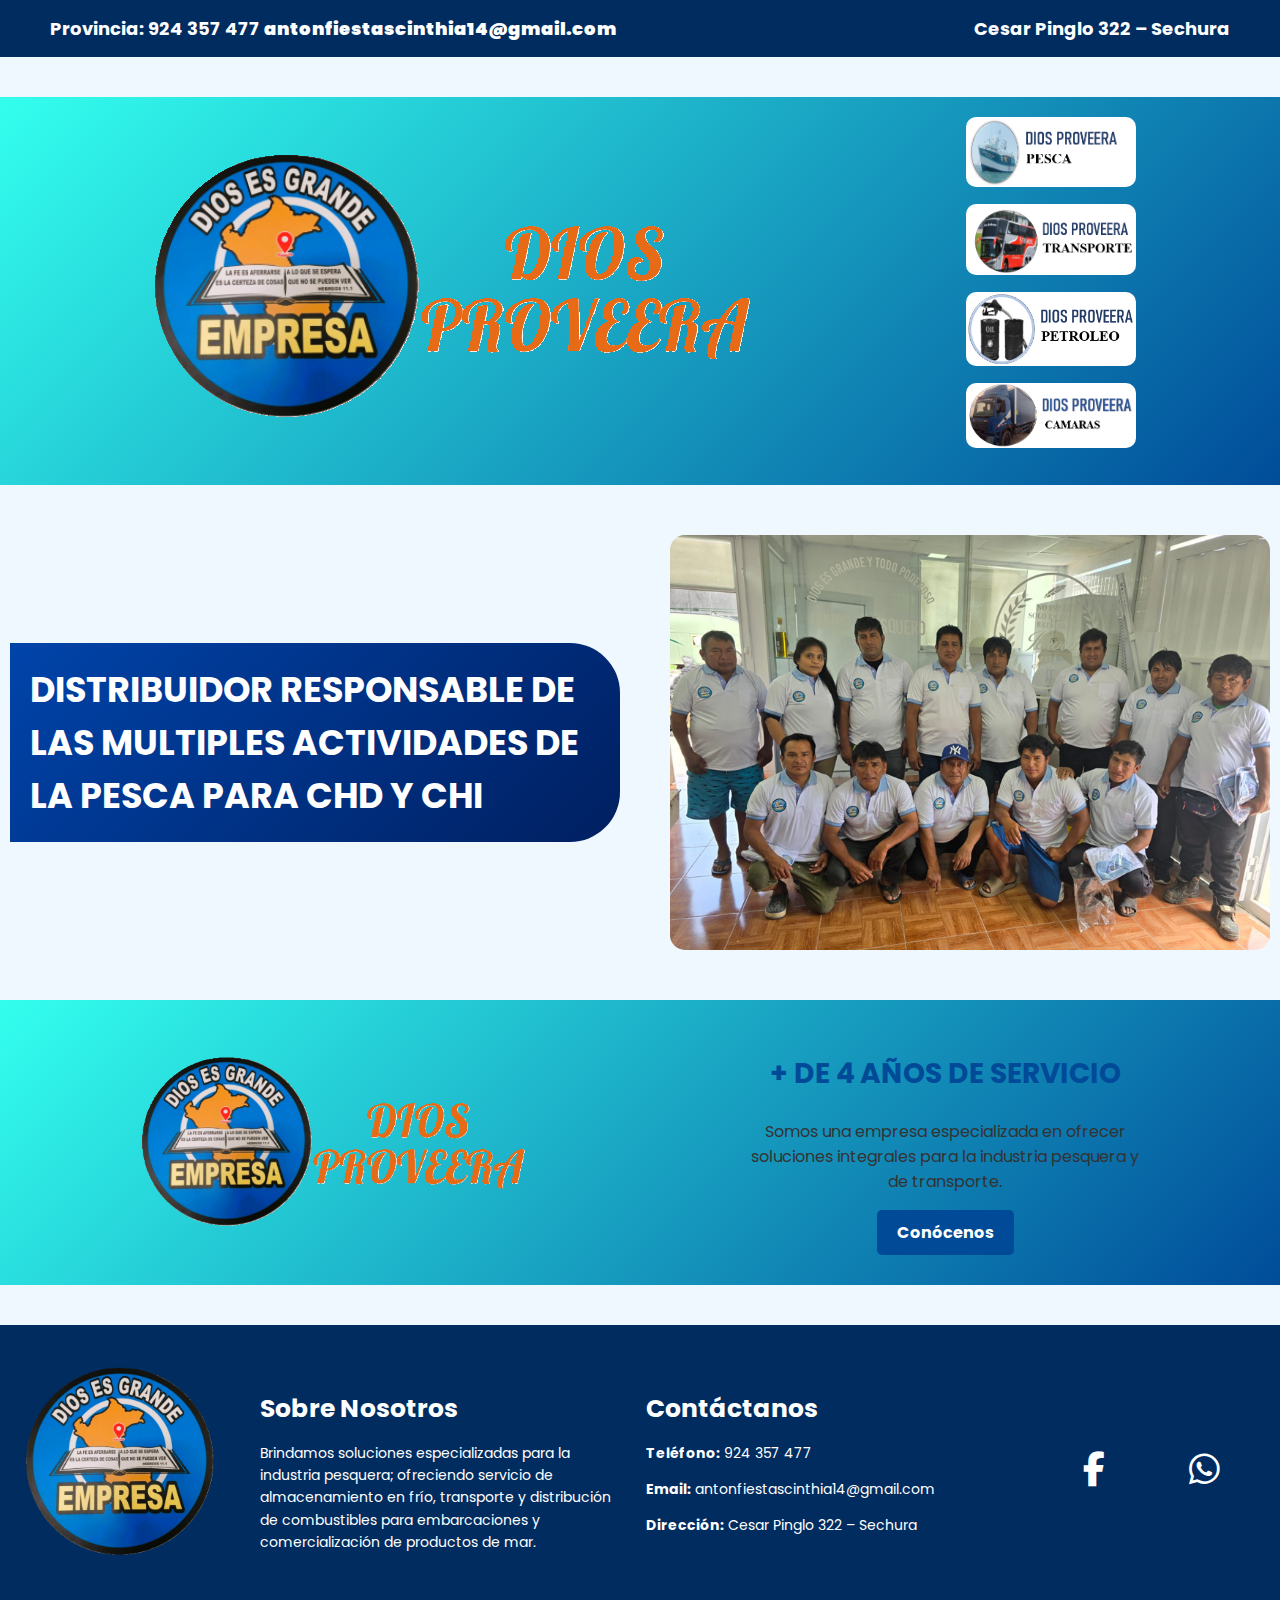
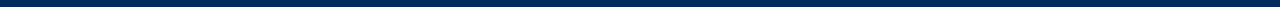
<file: index.html>
<!DOCTYPE html>
<html lang="es">
<head>
    <meta charset="UTF-8">
    <meta name="viewport" content="width=device-width, initial-scale=1.0">
    <meta name="description" content="Somos una empresa especializada en ofrecer soluciones integrales para la industria pesquera y de transporte.">
    <meta name="google-site-verification" content="-gU-HnT5tqnSG8NrCPhog8Sfh04qC1Xk3E1_AKH8iFw" />
    <title>DIOS PROVEERA</title>
    <link rel="stylesheet" href="styles.css">
    <script defer src="script.js"></script>
    <link href="https://fonts.googleapis.com/css2?family=Poppins:wght@700&display=swap" rel="stylesheet">
    <link rel="stylesheet" href="https://cdnjs.cloudflare.com/ajax/libs/font-awesome/6.4.2/css/all.min.css">
    <link rel="shortcut icon" href="logo.png">
</head>
<body>

    <!-- Barra de Contacto -->
    <div class="contact-bar">
        <span>Provincia: 924 357 477 <b>antonfiestascinthia14@gmail.com</b></span>
        <span>Cesar Pinglo 322 – Sechura</span>
    </div>

    <!-- Contenedor Principal -->
    <div class="main-container">
        <!-- Logo Principal a la Izquierda -->
        <div class="logo-container">
            <img src="logp.png" alt="Logo Empresa">
        </div>

        <!-- Contenedor de los Sublogos en Vertical -->
        <div class="sub-logo-container">
            <div class="sub-logo">
                <a href="pesca.html"><img src="LPESCA.png" alt="Dios Proveera Pesca"></a>
            </div>
            <div class="sub-logo">
                <a href="transporte.html"><img src="LTRANSPORTE.png" alt="Dios Proveera Transporte"></a>
            </div>
            <div class="sub-logo">
                <a href="petroleo.html"><img src="LPETROLEO.png" alt="Dios Proveera Petroleo"></a>
            </div>
            <div class="sub-logo">
                <a href="camaras.html"><img src="LCAMARAS.png" alt="Dios Proveera Camaras"></a>
            </div>
        </div>
    </div>

    <!-- Sección de Imágenes Dinámicas con Fondo en el Texto -->
    <div class="banner">
        <div class="text-container">
            <h1 id="dynamic-text">DISTRIBUIDOR RESPONSABLE DE LAS MULTIPLES ACTIVIDADES DE LA PESCA PARA CHD Y CHI</h1>
        </div>
        <img id="dynamic-image" src="PESCA.png" alt="Imagen dinámica">
    </div>

    <!-- Sección de Experiencia -->
    <div class="experience-section">
        <img src="logp.png" alt="Logo Empresa" class="experience-logo">
        <div class="experience-text">
            <h2>+ DE 4 AÑOS DE SERVICIO</h2>
            <p>Somos una empresa especializada en ofrecer soluciones integrales para la industria pesquera y de transporte.</p>
            <a href="conocenos.html" class="experience-button">Conócenos</a>
        </div>
    </div>

    <!-- PIE DE PÁGINA -->
    <footer class="footer">
        <div class="footer-logo">
            <img src="logo.png" alt="Logo Empresa">
        </div>
        <div class="footer-text">
            <div class="footer-column">
                <h3>Sobre Nosotros</h3>
                <p>Brindamos soluciones especializadas para la industria pesquera; ofreciendo servicio de almacenamiento en frío, transporte y distribución de combustibles para embarcaciones y comercialización de productos de mar.</p>
            </div>
            <div class="footer-column">
                <h3>Contáctanos</h3>
                <p><strong>Teléfono:</strong> 924 357 477</p>
                <p><strong>Email:</strong> antonfiestascinthia14@gmail.com</p>
                <p><strong>Dirección:</strong> Cesar Pinglo 322 – Sechura</p>
            </div>
        </div>
        <div class="footer-social">
            <a href="#" data-platform="facebook" class="social-icon"><i class="fab fa-facebook-f"></i></a>
            <a href="#" data-platform="whatsapp" class="social-icon"><i class="fab fa-whatsapp"></i></a>
        </div>
        
        
        
    </footer>

</body>
</html>
</file>
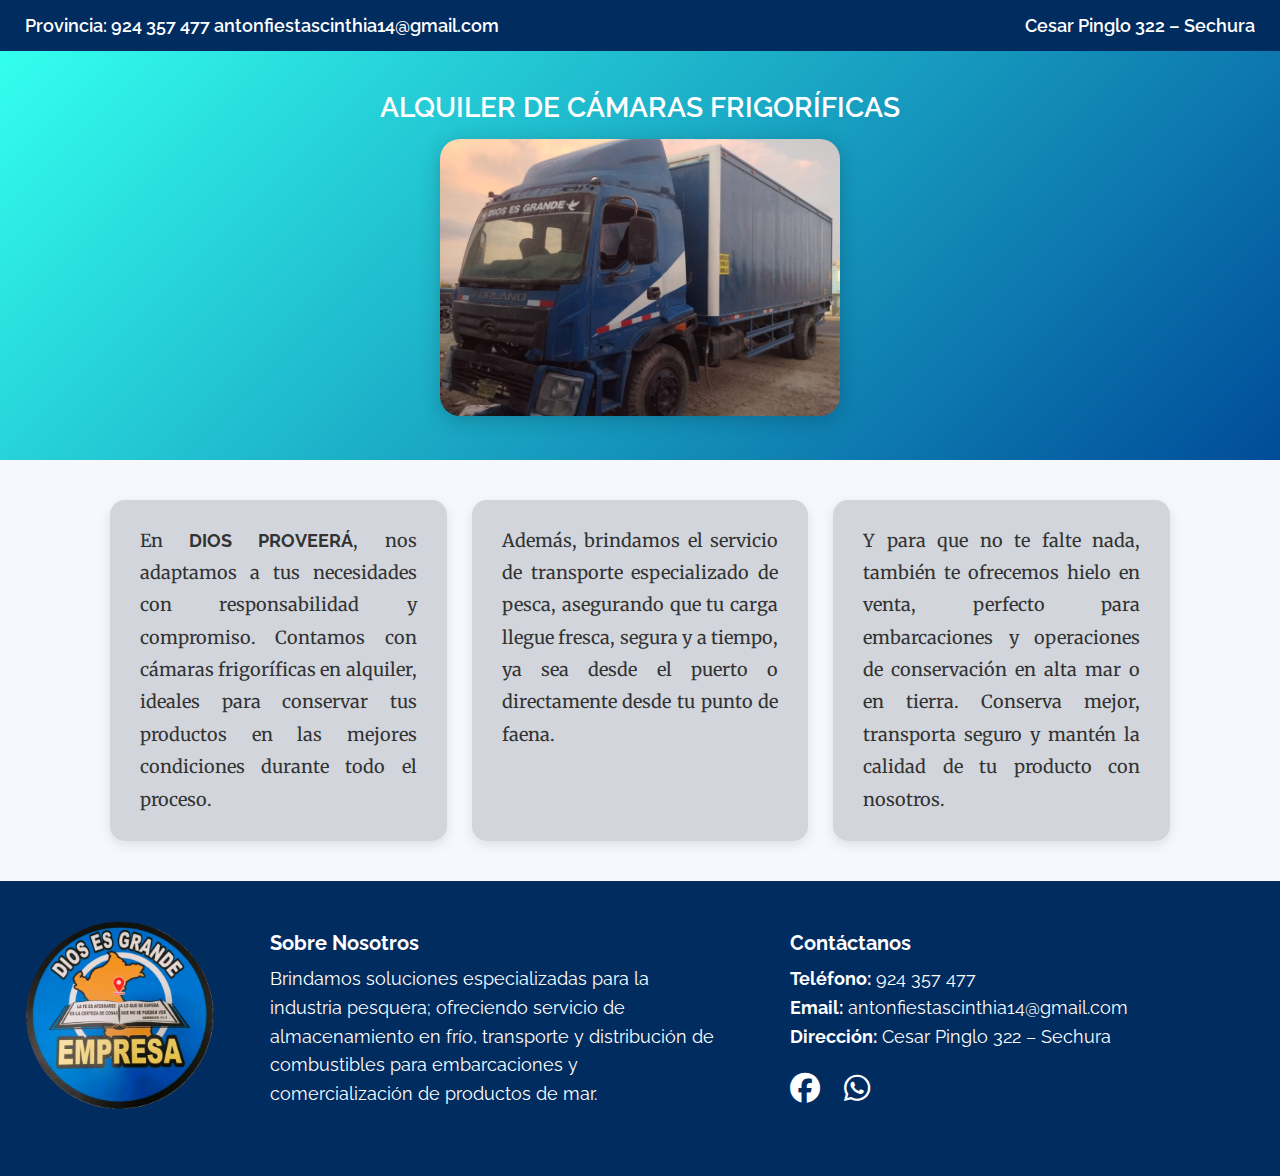
<file: camaras.html>
<!DOCTYPE html> <!-- Define el tipo de documento como HTML5 -->
<html lang="es"> <!-- Etiqueta raíz del documento, idioma español -->
<head>
  <meta charset="UTF-8" /> <!-- Define la codificación de caracteres como UTF-8 -->
  <meta name="viewport" content="width=device-width, initial-scale=1.0"/> <!-- Configura la ventana gráfica para dispositivos móviles -->
  <title>Camaras - DIOS PROVEERÁ</title> <!-- Título que aparece en la pestaña del navegador -->

  <!-- Fuente moderna -->
  <link href="https://fonts.googleapis.com/css2?family=Raleway:wght@400;600;800&family=Merriweather:wght@400;700&display=swap" rel="stylesheet"> 
  <!-- Importa las fuentes 'Raleway' y 'Merriweather' desde Google Fonts -->

  <!-- Íconos -->
  <link rel="stylesheet" href="https://cdnjs.cloudflare.com/ajax/libs/font-awesome/6.5.0/css/all.min.css"/>
  <!-- Importa la librería Font Awesome para usar iconos -->

  <!-- Estilo personalizado -->
  <style>
   * {
  margin: 0; /* Elimina el margen por defecto de todos los elementos */
  padding: 0; /* Elimina el relleno por defecto de todos los elementos */
  box-sizing: border-box; /* Hace que el padding y borde se incluyan dentro del ancho y alto */
  font-family: 'Raleway', sans-serif; /* Fuente principal para todo el documento */
}

body {
  background-color: #f5f8fc; /* Color de fondo muy claro para la página */
  color: #333; /* Color de texto gris oscuro para buena legibilidad */
}

/* Barra de contacto */
.contact-bar {
  background-color: #012c5f; /* Fondo azul oscuro */
  color: white; /* Texto blanco para contraste */
  padding: 15px 25px; /* Espaciado interno arriba/abajo y derecha/izquierda */
  display: flex; /* Usa flexbox para layout */
  justify-content: space-between; /* Separar elementos a extremos */
  align-items: center; /* Centrar verticalmente */
  font-size: 18px; /* Tamaño de letra legible */
  font-weight: 600; /* Fuente semi-negrita */
  flex-wrap: wrap; /* Permite que los elementos se envuelvan en varias líneas si no caben */
  gap: 10px; /* Espacio entre elementos flex */
  text-align: center; /* Centra texto dentro de cada item (útil si se envuelven) */
}

/* Banner principal */
.banner {
  background: linear-gradient(135deg, hsl(175, 100%, 60%), #004c99); /* Degradado diagonal de verde agua a azul */
  color: white; /* Texto blanco para contraste */
  padding: 40px 30px; /* Espacio interno generoso arriba/abajo y lados */
  text-align: center; /* Centra el texto */
}

.banner h1 {
  font-size: 28px; /* Tamaño de letra grande para el título */
  font-weight: 600; /* Semi-negrita para resaltar */
  margin-bottom: 15px; /* Espacio debajo del título */
}

.banner img {
  width: 400px; /* Ancho fijo de la imagen */
  max-width: 100%; /* No sobrepasa el ancho del contenedor (responsivo) */
  height: auto; /* Altura automática para mantener proporción */
  border-radius: 20px; /* Bordes redondeados */
  box-shadow: 0 4px 20px rgba(0, 0, 0, 0.2); /* Sombra suave debajo para dar profundidad */
}

/* Descripción con tarjetas horizontales */
.descripcion {
  max-width: 1100px; /* Ancho máximo del contenedor */
  margin: 40px auto; /* Margen arriba/abajo y centrado horizontal */
  display: flex; /* Flexbox para layout en fila */
  flex-wrap: wrap; /* Permite que los items se envuelvan a la siguiente línea */
  gap: 25px; /* Separación entre las tarjetas */
  padding: 0 20px; /* Espaciado interno horizontal */
  justify-content: center; /* Centra las tarjetas horizontalmente */
}

.descripcion p {
  background-color: #b9bfc596; /* Fondo semitransparente gris claro */
  padding: 25px 30px; /* Relleno interno amplio para comodidad */
  font-size: 18px; /* Tamaño de letra legible */
  line-height: 1.8; /* Altura de línea para mejor lectura */
  border-radius: 15px; /* Bordes redondeados */
  box-shadow: 0 4px 12px rgba(0, 0, 0, 0.1); /* Sombra ligera para destacar tarjetas */
  transition: box-shadow 0.3s ease; /* Transición suave para efecto hover */
  flex: 1 1 300px; /* Flex-grow y shrink con base de 300px para adaptabilidad */
  font-family: 'Merriweather', serif; /* Fuente serif para texto descriptivo */
  text-align: justify; /* <-- ESTO es lo que necesitas agregar */
}

.descripcion p:hover {
  box-shadow: 0 8px 20px rgba(0, 0, 0, 0.2); /* Sombra más marcada al pasar el cursor */
}

/* Pie de página */
.footer {
  background-color: #012c5f; /* Mismo azul oscuro que la barra de contacto */
  color: white; /* Texto blanco */
  padding: 40px 20px; /* Espaciado interno */
  display: flex; /* Flexbox para distribuir columnas */
  flex-wrap: wrap; /* Permite que columnas se envuelvan en pantallas pequeñas */
  justify-content: space-between; /* Espacio entre columnas */
  align-items: flex-start; /* Alinea al inicio verticalmente */
  gap: 30px; /* Espacio entre columnas */
}

.footer-logo img {
  width: 200px; /* Ancho fijo para el logo */
  margin-bottom: 20px; /* Espacio debajo del logo */
}

.footer-column {
  flex: 1 1 300px; /* Cada columna puede crecer o encoger con base mínima de 300px */
  padding: 10px 20px; /* Espaciado interno */
}

.footer-column h3 {
  font-size: 20px; /* Tamaño del título de la columna */
  margin-bottom: 10px; /* Espacio debajo del título */
}

.footer-column p {
  font-size: 18px; /* Tamaño de texto para párrafos */
  line-height: 1.6; /* Altura de línea cómoda para lectura */
}

/* Redes sociales */
.footer-social {
  margin-top: 20px; /* Espacio arriba para separar de otros elementos */
}

.footer-social a {
  color: white; /* Color blanco para iconos */
  margin-right: 20px; /* Espacio a la derecha para separar iconos */
  font-size: 30px; /* Tamaño grande para iconos */
  transition: color 0.3s ease, transform 0.3s ease; /* Transiciones para cambio de color y escala */
}

.footer-social a:hover {
  color: #1dd05d; /* Color verde al pasar el cursor */
  transform: scale(1.2); /* Aumenta tamaño al hacer hover */
}

/* MEDIA QUERIES - para pantallas menores a 768px (móviles y tablets) */
@media (max-width: 768px) {
  .contact-bar {
    flex-direction: column; /* Apila elementos verticalmente */
    font-size: 16px; /* Reduce tamaño de fuente */
    padding: 15px; /* Reduce padding */
  }

  .banner h1 {
    font-size: 22px; /* Reduce tamaño del título */
  }
  .tarjetas-container {
       flex-direction: column;    /* Apila las tarjetas verticalmente */
       gap: 20px;                 /* Espacio entre tarjetas */
     }

     .tarjetas-container p {
       width: 100%;               /* Cada tarjeta ocupa todo el ancho del contenedor */
       font-size: 15px;           /* Texto más pequeño para pantallas pequeñas */
       padding: 18px;             /* Menor relleno interno */
       word-break: break-word;
      hyphens: auto;
      text-align: justify;
      flex: unset; /*para eliminar espacios en cada cajon*/
     }

  .descripcion {
    flex-direction: column; /* Apila las tarjetas verticalmente */
    padding: 0 15px; /* Reduce padding lateral */
  }

  .descripcion p {
    width: 100%; /* Tarjetas ocupan todo el ancho */
    font-size: 17px; /* Tamaño de texto un poco más pequeño */
    padding: 20px; /* Padding ajustado */
    text-align: justify; /* <-- ESTO es lo que necesitas agregar */
  }

  .footer {
    flex-direction: column; /* Apila columnas del footer verticalmente */
    text-align: center; /* Centra texto */
    align-items: center; /* Centra elementos */
  }

  .footer-column {
    margin-bottom: -60px; /* Margen negativo para ajustar espacio entre columnas */
    padding: 0; /* Elimina padding */
  }

  .footer-social a {
    margin: 0 10px; /* Reduce margen entre iconos sociales */
  }
}

  </style>
</head>

<body>
  <!-- Barra de contacto -->
  <div class="contact-bar">
    <div>Provincia: 924 357 477 antonfiestascinthia14@gmail.com</div> <!-- Información de contacto y correo -->
    <div>Cesar Pinglo 322 – Sechura</div> <!-- Dirección física -->
  </div>

  <!-- Banner principal -->
  <section class="banner">
    <h1>ALQUILER DE CÁMARAS FRIGORÍFICAS</h1> <!-- Título principal -->
    <img src="CAMARA.png" alt="Camaras" /> <!-- Imagen representativa -->
  </section>

  <!-- Descripción con tarjetas -->
  <section class="descripcion">
    <p>
      En <strong>DIOS PROVEERÁ</strong>, nos adaptamos a tus necesidades con responsabilidad y compromiso. Contamos con cámaras frigoríficas en alquiler, ideales para conservar tus productos en las mejores condiciones durante todo el proceso.
    <p> <!-- Aquí falta cerrar el párrafo anterior correctamente, se abre otro párrafo -->
      Además, brindamos el servicio de transporte especializado de pesca, asegurando que tu carga llegue fresca, segura y a tiempo, ya sea desde el puerto o directamente desde tu punto de faena.
    </p>
    <p>
      Y para que no te falte nada, también te ofrecemos hielo en venta, perfecto para embarcaciones y operaciones de conservación en alta mar o en tierra.
      Conserva mejor, transporta seguro y mantén la calidad de tu producto con nosotros.
    </p>
  </section>

  <!-- Pie de página -->
  <footer class="footer">
    <div class="footer-logo">
      <img src="logo.png" alt="Logo Empresa"> <!-- Logo de la empresa -->
    </div>

    <div class="footer-column">
      <h3>Sobre Nosotros</h3> <!-- Título columna -->
      <p>Brindamos soluciones especializadas para la industria pesquera; ofreciendo servicio de almacenamiento en frío, transporte y distribución de combustibles para embarcaciones y comercialización de productos de mar.</p>
    </div>

    <div class="footer-column">
      <h3>Contáctanos</h3> <!-- Título columna -->
      <p><strong>Teléfono:</strong> 924 357 477</p> <!-- Teléfono -->
      <p><strong>Email:</strong> antonfiestascinthia14@gmail.com</p> <!-- Email -->
      <p><strong>Dirección:</strong> Cesar Pinglo 322 – Sechura</p> <!-- Dirección -->
      <div class="footer-social">
        <a href="https://www.facebook.com/diosempresa" target="_blank"><i class="fab fa-facebook"></i></a> <!-- Icono Facebook con enlace -->
        <a href="https://wa.me/+51924357477" target="_blank"><i class="fab fa-whatsapp"></i></a> <!-- Icono WhatsApp con enlace -->
      </div>
    </div>
  </footer>
</body>
</html>
</file>
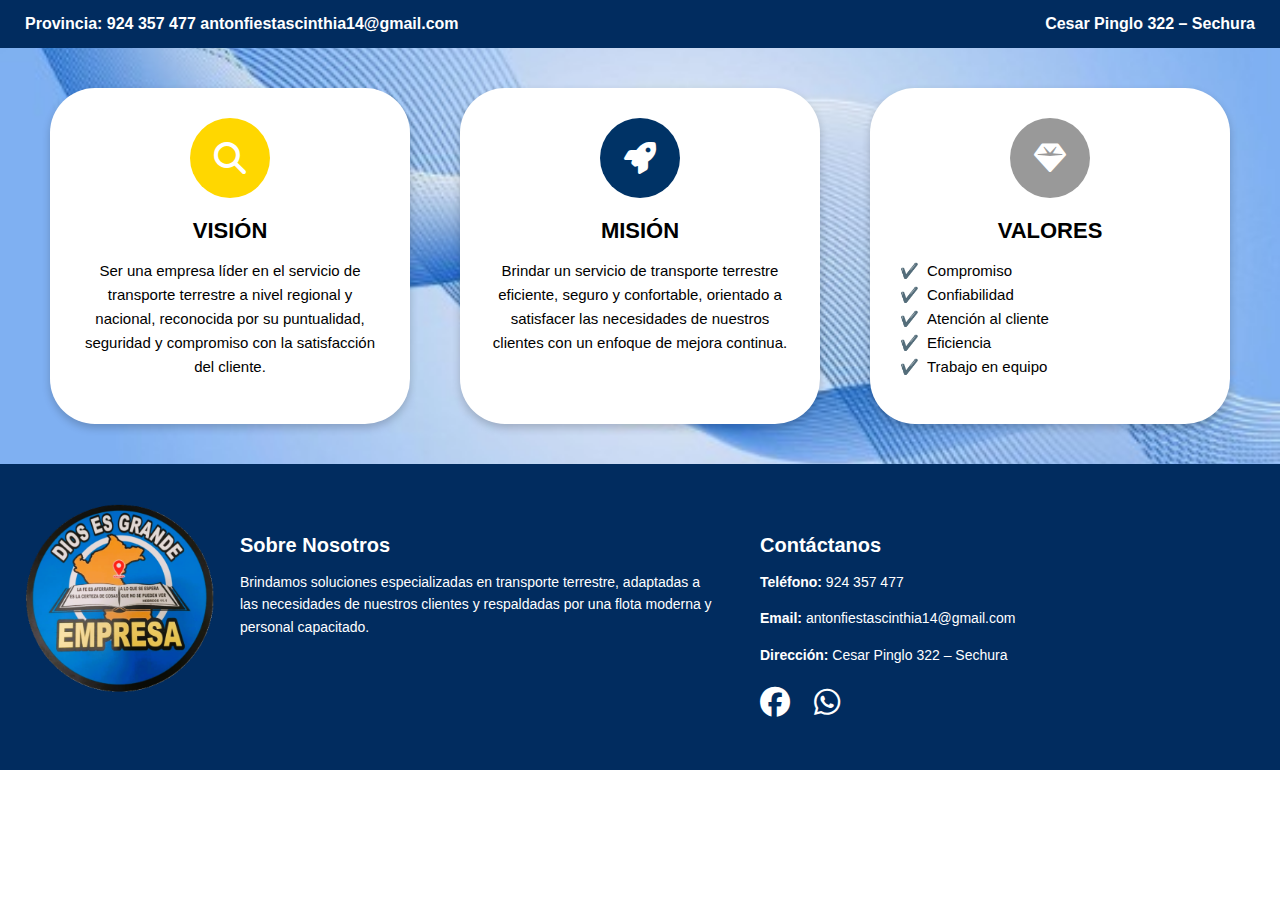
<file: conocenos.html>
<!DOCTYPE html> <!-- Indica que el documento es HTML5 -->
<html lang="es"> <!-- Idioma del contenido: español -->

<head> <!-- Cabecera del documento -->
  <meta charset="UTF-8" /> <!-- Codificación de caracteres -->
  <meta name="viewport" content="width=device-width, initial-scale=1.0" /> <!-- Adaptabilidad para móviles -->
  <title>Transporte - DIOS PROVEERÁ</title> <!-- Título en la pestaña del navegador -->

  <!-- Fuente personalizada desde Google Fonts -->
  <link href="https://fonts.googleapis.com/css2?family=Raleway:wght@400;600;800&display=swap" rel="stylesheet">

  <!-- Íconos de FontAwesome -->
  <link rel="stylesheet" href="https://cdnjs.cloudflare.com/ajax/libs/font-awesome/6.5.0/css/all.min.css" />

  <style> /* Estilos CSS internos */
    body {
      margin: 0; /* Elimina los márgenes por defecto */
      font-family: 'Poppins', sans-serif; /* Fuente usada en todo el sitio */
    }
    /*BARRA DE CONTACTO*/
    .top-bar {
      background-color: #012c5f; /* Azul oscuro */
      color: white; /* Texto blanco */
      padding: 15px 25px; /* Espaciado interno: 15px vertical, 25px horizontal */
      display: flex; /* Flexbox para alinear contenido */
      justify-content: space-between; /* Elementos a extremos */
      align-items: center; /* Centrado vertical */
      font-weight: bold; /* Negrita */
    }

    .section-conocenos {
      background-image: url('fondo.jpg'); /* Imagen de fondo */
      background-size: cover; /* Cubrir todo el espacio */
      background-position: center; /* Centrar imagen */
      padding: 40px 30px; /* Espaciado interno */
    }

    .contenedor-tarjetas {
      max-width: 1200px; /* Límite máximo de ancho */
      margin: auto; /* Centrado horizontal */
      display: flex; /* Flexbox */
      flex-wrap: wrap; /* Permitir salto de línea */
      justify-content: center; /* Centrado de tarjetas */
      gap: 50px; /* Separación entre tarjetas */
    }

    .tarjeta {
      background: white; /* Fondo blanco */
      border-radius: 45px; /* Bordes redondeados */
      padding: 30px; /* Espacio interno */
      text-align: center; /* Texto centrado */
      width: 300px; /* Ancho fijo */
      box-shadow: 0 4px 8px rgba(0, 0, 0, 0.2); /* Sombra */
    }

    .icono-circular {
      width: 80px; /* Ancho del ícono */
      height: 80px; /* Alto del ícono */
      border-radius: 50%; /* Forma circular */
      margin: auto; /* Centrado */
      margin-bottom: 20px; /* Espacio debajo */
      display: flex; /* Flexbox */
      align-items: center; /* Centrado vertical */
      justify-content: center; /* Centrado horizontal */
      color: white; /* Color del ícono */
      font-size: 32px; /* Tamaño del ícono */
    }

    .icono-vision {
      background-color: #FFD700; /* Color dorado */
    }

    .icono-mision {
      background-color: #003366; /* Azul oscuro */
    }

    .icono-valores {
      background-color: #999999; /* Gris */
    }

    h2 {
      font-size: 22px; /* Tamaño del título */
      font-weight: bold; /* Negrita */
      margin-bottom: 15px; /* Espacio inferior */
    }

    p {
      font-size: 15px; /* Tamaño del párrafo */
      line-height: 1.6; /* Altura entre líneas */
    }

    ul {
      list-style: none; /* Sin viñetas */
      padding: 0; /* Sin espacio a la izquierda */
      text-align: left; /* Alineado a la izquierda */
      font-size: 15px; /* Tamaño del texto */
      line-height: 1.6; /* Altura entre líneas */
    }

    ul li::before {
      content: "✔️"; /* Check al inicio */
      margin-right: 8px; /* Espacio entre ícono y texto */
      color: #0a0c0f; /* Color negro */
    }

    .footer {
      background-color: #012c5f; /* Fondo azul */
      color: white; /* Texto blanco */
      padding: 40px 20px; /* Espaciado interno */
      display: flex; /* Flexbox */
      flex-wrap: wrap; /* Ajuste de columnas */
      justify-content: space-between; /* Separación entre columnas */
      align-items: flex-start; /* Alineación superior */
    }

    .footer-logo img {
      width: 200px; /* Tamaño del logo */
      margin-bottom: 20px; /* Espacio inferior */
    }

    .footer-column {
      flex: 1 1 300px; /* Ajustable con ancho mínimo */
      padding: 10px 20px; /* Espaciado interno */
    }

    .footer-column h3 {
      font-size: 20px; /* Tamaño del subtítulo */
      margin-bottom: 10px; /* Espacio inferior */
    }

    .footer-column p {
      font-size: 14px; /* Tamaño del texto */
      line-height: 1.6; /* Altura entre líneas */
    }

    .footer-social {
      margin-top: 20px; /* Espacio superior */
    }

    .footer-social a {
      color: white; /* Color de los íconos */
      margin-right: 20px; /* Separación entre íconos */
      font-size: 30px; /* Tamaño de los íconos */
      transition: color 0.3s ease, transform 0.3s ease; /* Transiciones suaves */
    }

    .footer-social a:hover {
      color: #1dd05d; /* Color al pasar el mouse */
      transform: scale(1.2); /* Aumenta el tamaño al pasar el mouse */
    }
@media (max-width: 768px) {
  .top-bar {
    flex-direction: column;      /* Apilar verticalmente */
    gap: 10px;                   /* Espacio entre elementos */
    font-size: 14px;             /* Texto más pequeño */
    text-align: center;          /* Centrar texto */
    padding: 15px 10px;          /* Padding reducido */
  }

  .contact-bar {
    flex-direction: column;      /* Apilar verticalmente */
    font-size: 16px;             /* Tamaño adecuado en móvil */
    text-align: center;          /* Centrar texto */
  }

  .descripcion {
    padding: 20px;               /* Espacio interno */
  }

  .footer {
    flex-direction: column;      /* Apilar columnas en vertical */
    text-align: center;          /* Centrar texto */
    align-items: center;         /* Centrar elementos hijos */
    padding: 20px 10px;          /* Padding un poco más pequeño para móvil */
  }

  .footer-logo img {
    width: 150px;                /* Reducir tamaño logo */
    display: block;              /* Para centrar con margin auto */
    margin: 0 auto 20px auto;    /* Centrar horizontal, margen inferior */
  }

  .footer-column {
    flex: none;                  /* Quitar flex-grow para evitar estiramiento */
    width: 100%;                 /* Cada columna ocupa toda la línea */
    margin-bottom: 15px;         /* Espacio entre columnas, pero no muy grande */
    padding: 0 10px;             /* Padding horizontal para que no pegue a los bordes */
  }

  /* Reducir margen inferior solo en la última columna para evitar espacio extra */
  .footer-column:last-child {
    margin-bottom: 0;
  }
}

  </style>
</head>

<body> <!-- Cuerpo del sitio -->
  <div class="top-bar">
    <span>Provincia: 924 357 477 antonfiestascinthia14@gmail.com</span>
    <span>Cesar Pinglo 322 – Sechura</span>
  </div>

  <section class="section-conocenos">
    <div class="contenedor-tarjetas">
      <div class="tarjeta">
        <div class="icono-circular icono-vision">
          <i class="fas fa-search"></i>
        </div>
        <h2>VISIÓN</h2>
        <p>Ser una empresa líder en el servicio de transporte terrestre a nivel regional y nacional, reconocida por su puntualidad, seguridad y compromiso con la satisfacción del cliente.</p>
      </div>
      <div class="tarjeta">
        <div class="icono-circular icono-mision">
          <i class="fas fa-rocket"></i>
        </div>
        <h2>MISIÓN</h2>
        <p>Brindar un servicio de transporte terrestre eficiente, seguro y confortable, orientado a satisfacer las necesidades de nuestros clientes con un enfoque de mejora continua.</p>
      </div>
      <div class="tarjeta">
        <div class="icono-circular icono-valores">
          <i class="fas fa-gem"></i>
        </div>
        <h2>VALORES</h2>
        <ul>
          <li>Compromiso</li>
          <li>Confiabilidad</li>
          <li>Atención al cliente</li>
          <li>Eficiencia</li>
          <li>Trabajo en equipo</li>
        </ul>
      </div>
    </div>
  </section>

  <footer class="footer">
    <div class="footer-logo">
      <img src="logo.png" alt="Logo Empresa">
    </div>
    <div class="footer-column">
      <h3>Sobre Nosotros</h3>
      <p>Brindamos soluciones especializadas en transporte terrestre, adaptadas a las necesidades de nuestros clientes y respaldadas por una flota moderna y personal capacitado.</p>
    </div>
    <div class="footer-column">
      <h3>Contáctanos</h3>
      <p><strong>Teléfono:</strong> 924 357 477</p>
      <p><strong>Email:</strong> antonfiestascinthia14@gmail.com</p>
      <p><strong>Dirección:</strong> Cesar Pinglo 322 – Sechura</p>
      <div class="footer-social">
        <a href="https://www.facebook.com/diosempresa" target="_blank"><i class="fab fa-facebook"></i></a>
        <a href="https://wa.me/+51924357477" target="_blank"><i class="fab fa-whatsapp"></i></a>
      </div>
    </div>
  </footer>
</body>

</html>
</file>
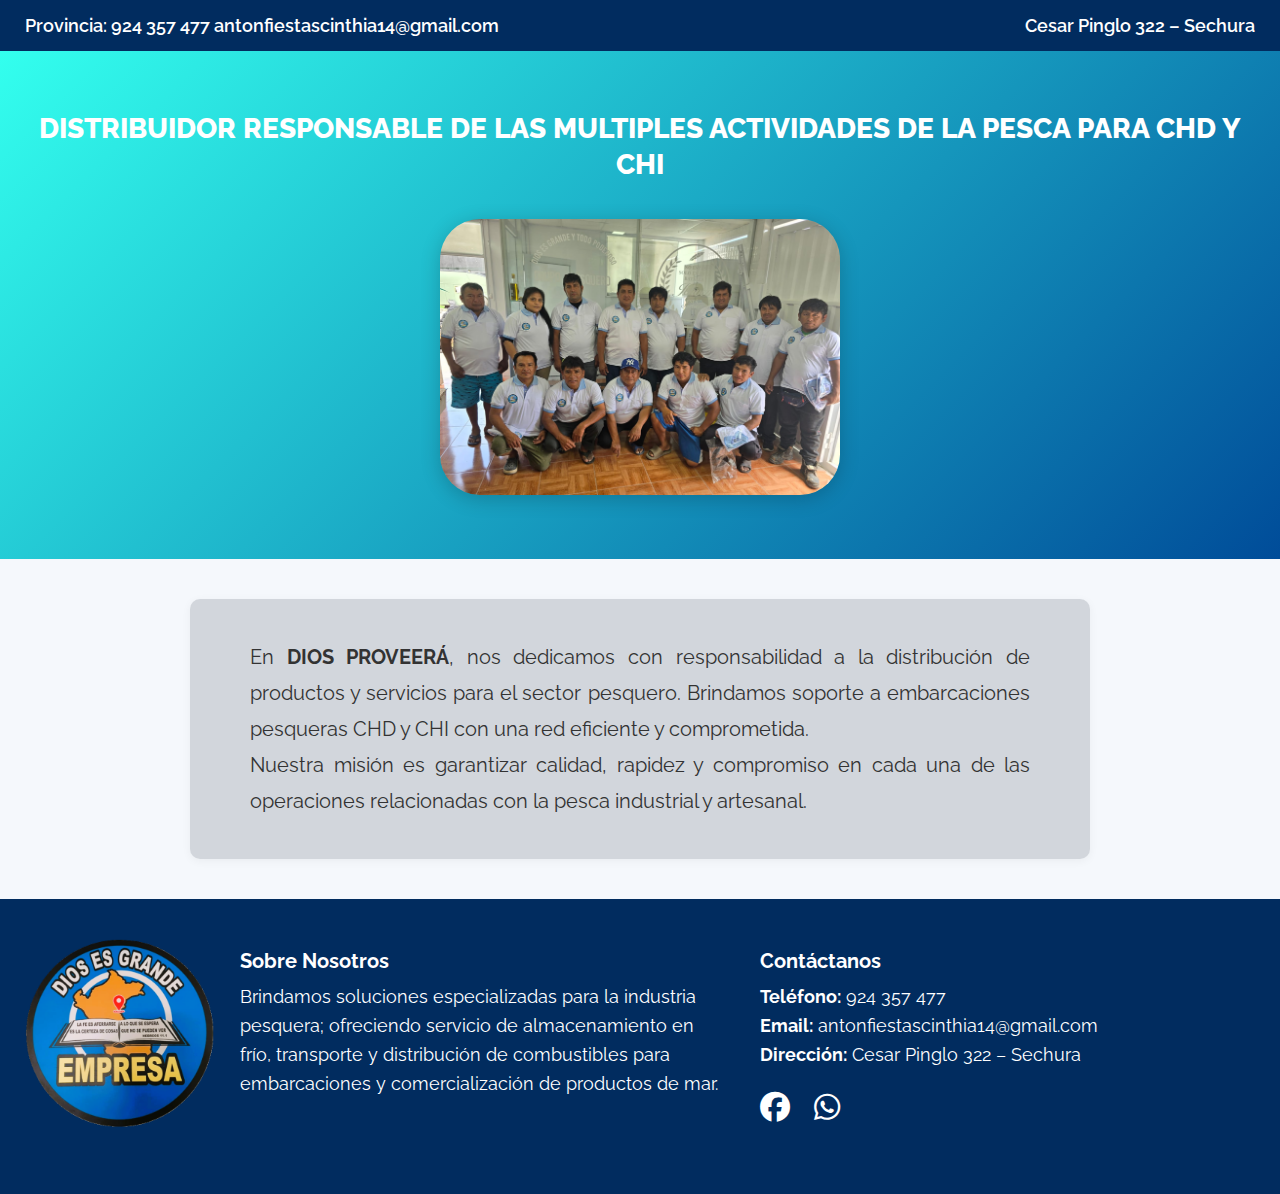
<file: pesca.html>
<!DOCTYPE html> <!-- Define el tipo de documento como HTML5 -->
<html lang="es"> <!-- Inicia el documento HTML y especifica que el idioma es español -->
<head>
  <meta charset="UTF-8" /> <!-- Define la codificación de caracteres como UTF-8 para soportar caracteres especiales -->
  <meta name="viewport" content="width=device-width, initial-scale=1.0"/> <!-- Configura la ventana gráfica para que sea responsiva en dispositivos móviles -->
  <title>Pesca - DIOS PROVEERÁ</title> <!-- Título de la pestaña del navegador -->

  <!-- Fuente moderna -->
  <link href="https://fonts.googleapis.com/css2?family=Raleway:wght@400;600;800&display=swap" rel="stylesheet"> <!-- Importa la fuente "Raleway" con pesos 400, 600 y 800 desde Google Fonts -->

  <!-- Íconos -->
  <link rel="stylesheet" href="https://cdnjs.cloudflare.com/ajax/libs/font-awesome/6.5.0/css/all.min.css"/> <!-- Importa la librería de íconos Font Awesome versión 6.5.0 -->

  <!-- Estilo personalizado -->
  <style>
/* Aplica estilos globales a todos los elementos */
* {
  margin: 0; /* Elimina el margen predeterminado */
  padding: 0; /* Elimina el padding predeterminado */
  box-sizing: border-box; /* Incluye el padding y borde en el cálculo del ancho y alto */
  font-family: 'Raleway', sans-serif; /* Aplica la fuente Raleway por defecto */
}

/* Estilos para el cuerpo del documento */
body {
  background-color: #f5f8fc; /* Color de fondo azul muy claro */
  color: #333; /* Color de texto gris oscuro */
}

/* Barra de contacto */
.contact-bar {
  background-color: #012c5f; /* Fondo azul oscuro */
  color: white; /* Texto blanco */
  padding: 15px 25px; /* Espaciado interno arriba/abajo 15px, izquierda/derecha 25px */
  display: flex; /* Usa Flexbox para distribución */
  justify-content: space-between; /* Separa elementos al máximo horizontalmente */
  align-items: center; /* Centra verticalmente los elementos */
  font-size: 18px; /* Tamaño de fuente 18 píxeles */
  font-weight: 600; /* Grosor de fuente seminegrita */
  flex-wrap: wrap; /* Permite que los elementos se envuelvan a la siguiente línea si no caben */
  gap: 10px; /* Espacio entre elementos de 10px */
  text-align: center; /* Texto centrado dentro de los elementos */
}

/* Banner principal */
.banner {
  background: linear-gradient(135deg, hsl(175, 100%, 60%), #004c99); /* Degradado diagonal de verde azulado a azul oscuro */
  color: white; /* Texto blanco */
  padding: 60px 30px; /* Espaciado interno: 60px arriba/abajo, 30px izquierda/derecha */
  text-align: center; /* Texto centrado */
}

.banner h1 {
  font-size: 28px; /* Tamaño de letra grande para el título */
  font-weight: 800; /* Muy negrita */
  margin-bottom: 35px; /* Margen inferior para separar del siguiente elemento */
  line-height: 1.3; /* Altura de línea compacta para un texto más apretado */
}

.banner img {
  width: 400px; /* Ancho fijo de 400 píxeles */
  max-width: 100%; /* El ancho máximo nunca excederá el 100% del contenedor */
  height: auto; /* La altura se ajusta automáticamente para mantener proporción */
  border-radius: 40px; /* Bordes redondeados muy pronunciados */
  box-shadow: 0 4px 20px rgba(0, 0, 0, 0.2); /* Sombra debajo de la imagen para dar profundidad */
  transition: transform 0.3s ease; /* Animación suave para transformaciones */
}

.banner img:hover {
  transform: scale(1.03); /* Al pasar el cursor, la imagen se agranda ligeramente (3%) */
}

/* Descripción */
.descripcion {
  padding: 40px 60px; /* Espaciado interno: 40px arriba/abajo, 60px izquierda/derecha */
  font-size: 20px; /* Tamaño de fuente ligeramente grande para mejor legibilidad */
  line-height: 1.8; /* Altura de línea para facilitar lectura */
  background-color: #b9bfc596; /* Fondo semitransparente gris claro */
  max-width: 900px; /* Ancho máximo del bloque */
  margin: 40px auto; /* Margen superior e inferior de 40px, centrado horizontalmente */
  border-radius: 10px; /* Bordes ligeramente redondeados */
  box-shadow: 0 2px 10px rgba(0, 0, 0, 0.05); /* Sombra muy ligera para dar relieve */
  text-align: justify; /* <-- Esto justifica el texto */
}

/* Pie de página */
.footer {
  background-color: #012c5f; /* Fondo azul oscuro */
  color: white; /* Texto blanco */
  padding: 40px 20px; /* Espaciado interno 40px arriba/abajo y 20px izquierda/derecha */
  display: flex; /* Usa Flexbox para layout */
  flex-wrap: wrap; /* Permite que los elementos se envuelvan en pantallas pequeñas */
  justify-content: space-between; /* Espacia los elementos a lo largo del eje horizontal */
  align-items: flex-start; /* Alinea elementos al inicio verticalmente */
  /* Diferente: se añadió para separar columnas y controlar alineación */
}

.footer-logo img {
  width: 200px; /* Ancho fijo para el logo */
  margin-bottom: 20px; /* Espacio debajo del logo */
}

.footer-column {
  flex: 1 1 300px; /* Flex-grow 1, flex-shrink 1, base de 300px para columnas */
  padding: 10px 20px; /* Espaciado interno */
}

.footer-column h3 {
  font-size: 20px; /* Tamaño de los títulos de columna */
  margin-bottom: 10px; /* Separación debajo del título */
}

.footer-column p {
  font-size: 18px; /* Tamaño del texto */
  line-height: 1.6; /* Altura de línea para legibilidad */
}

/* Redes sociales */
.footer-social {
  margin-top: 20px; /* Margen superior para separar de otros elementos */
}

.footer-social a {
  color: white; /* Color de los íconos */
  margin-right: 20px; /* Espacio entre los íconos */
  font-size: 30px; /* Tamaño grande para íconos */
  transition: color 0.3s ease, transform 0.3s ease; /* Transición suave para color y escala */
}

.footer-social a:hover {
  color: #1dd05d; /* Cambia a verde WhatsApp al pasar el cursor */
  transform: scale(1.2); /* Agranda el icono un 20% al pasar el cursor */
}

/* Responsive: ajustes para móviles y tablets */
@media (max-width: 768px) {
  .contact-bar {
    flex-direction: column; /* Cambia a columna para apilar elementos verticalmente */
    gap: 16px;/*10*/ /* Espacio aumentado entre elementos */
    text-align: center; /* Texto centrado */
  }

  .banner {
    padding: 40px 20px; /* Reduce padding para pantallas pequeñas */
  }

  .banner h1 {
    font-size: 22px; /* Reduce tamaño de texto en móviles */
  }

  .descripcion {
    padding: 20px; /* Reduce padding para pantallas pequeñas */
    font-size: 18px; /* Reduce tamaño de texto para mejor ajuste */
    max-width: 100%; /* Permite que ocupe todo el ancho disponible */
    margin: 20px 10px; /* Margen reducido */
    text-align: justify; /* <-- Esto justifica el texto */
  }

  .footer {
    flex-direction: column; /* Apila las columnas en vertical */
    text-align: center; /* Centra texto en el pie */
  }

  .footer-column {
    margin-bottom: 20px; /* Espacio inferior entre columnas */
  }
   /* CENTRAR LOGO EN MÓVIL */
  .footer-logo {
    margin: 0 auto 20px auto; /* Centra el logo horizontalmente y añade margen abajo */
  }
}

  </style>
</head>

<body>
  <!-- Barra de contacto -->
  <div class="contact-bar">
    <div>Provincia: 924 357 477 antonfiestascinthia14@gmail.com</div> <!-- Datos de contacto: teléfono y email -->
    <div>Cesar Pinglo 322 – Sechura</div> <!-- Dirección física -->
  </div>

  <!-- Banner principal -->
  <section class="banner">
    <h1>DISTRIBUIDOR RESPONSABLE DE LAS MULTIPLES ACTIVIDADES DE LA PESCA PARA CHD Y CHI</h1> <!-- Título destacado del banner -->
    <img src="PESCA.png" alt="Pesca" /> <!-- Imagen ilustrativa con texto alternativo -->
  </section>

  <!-- Descripción -->
  <section class="descripcion">
    <p>
      En <strong>DIOS PROVEERÁ</strong>, nos dedicamos con responsabilidad a la distribución de productos y servicios para el sector pesquero. Brindamos soporte a embarcaciones pesqueras CHD y CHI con una red eficiente y comprometida.
    </p>
    <p>
      Nuestra misión es garantizar calidad, rapidez y compromiso en cada una de las operaciones relacionadas con la pesca industrial y artesanal.
    </p>
  </section>

  <!-- Pie de página -->
  <footer class="footer">
    <div class="footer-logo">
      <img src="logo.png" alt="Logo Empresa"> <!-- Logo de la empresa -->
    </div>

    <div class="footer-column">
      <h3>Sobre Nosotros</h3> <!-- Título sección sobre la empresa -->
      <p>Brindamos soluciones especializadas para la industria pesquera; ofreciendo servicio de almacenamiento en frío, transporte y distribución de combustibles para embarcaciones y comercialización de productos de mar.</p> <!-- Descripción breve -->
    </div>

    <div class="footer-column">
      <h3>Contáctanos</h3> <!-- Título sección de contacto -->
      <p><strong>Teléfono:</strong> 924 357 477</p> <!-- Teléfono destacado -->
      <p><strong>Email:</strong> antonfiestascinthia14@gmail.com</p> <!-- Email destacado -->
      <p><strong>Dirección:</strong> Cesar Pinglo 322 – Sechura</p> <!-- Dirección destacada -->
      <div class="footer-social">
        <a href="https://www.facebook.com/diosempresa" target="_blank"><i class="fab fa-facebook"></i></a> <!-- Icono y enlace a Facebook -->
        <a href="https://wa.me/+51924357477" target="_blank"><i class="fab fa-whatsapp"></i></a> <!-- Icono y enlace a WhatsApp -->
      </div>
    </div>
  </footer>
</body>
</html>
</file>
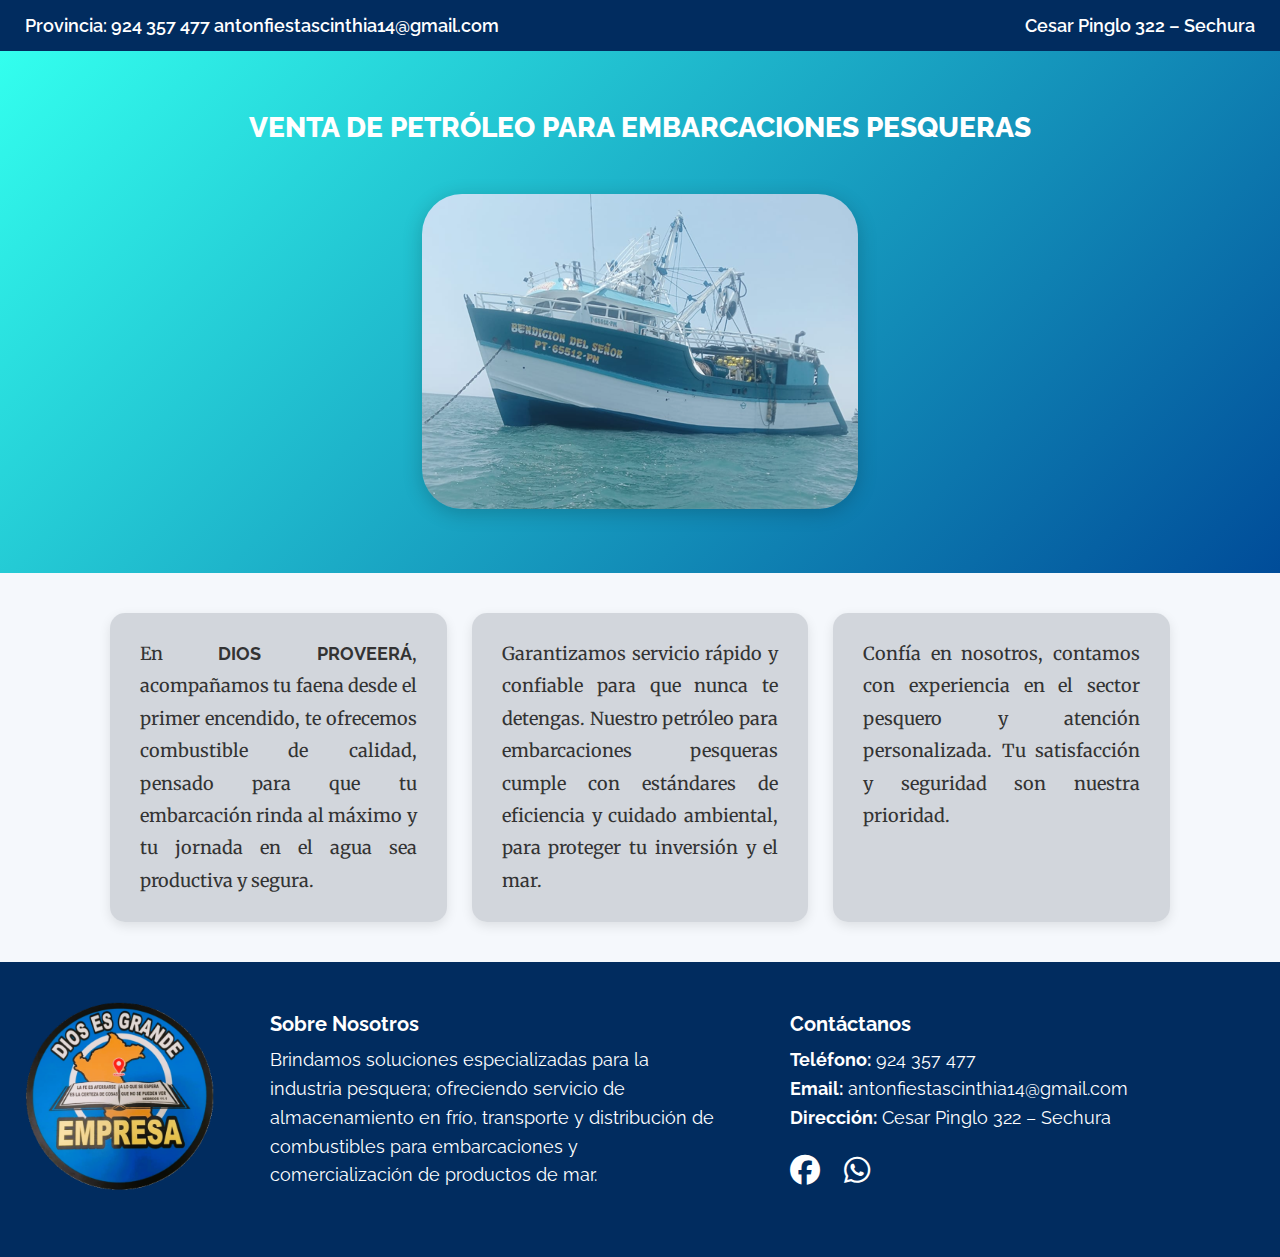
<file: petroleo.html>
<!DOCTYPE html>
<html lang="es">
<head>
  <meta charset="UTF-8" /> <!-- Define la codificación de caracteres como UTF-8 para soportar caracteres especiales -->
  <meta name="viewport" content="width=device-width, initial-scale=1.0"/> <!-- Hace que la página sea responsive, ajustando el ancho al ancho del dispositivo -->
  <title>Petroleo - DIOS PROVEERÁ</title> <!-- Título que aparece en la pestaña del navegador -->

  <!-- Fuentes externas de Google Fonts -->
  <link href="https://fonts.googleapis.com/css2?family=Raleway:wght@400;600;800&family=Merriweather:wght@400;700&display=swap" rel="stylesheet">

  <!-- Biblioteca de íconos FontAwesome -->
  <link rel="stylesheet" href="https://cdnjs.cloudflare.com/ajax/libs/font-awesome/6.5.0/css/all.min.css"/>

  <!-- Estilos CSS internos -->
  <style>
   /* Reseteo general y estilo base para todo */
   * {
     margin: 0; /* Quita márgenes por defecto de todos los elementos */
     padding: 0; /* Quita relleno (padding) por defecto de todos los elementos */
     box-sizing: border-box; /* Hace que el padding y borde se incluyan dentro del ancho y alto declarados */
     font-family: 'Raleway', sans-serif; /* Fuente principal para todo el documento */
   }

   /* Estilo base para el body */
   body {
     background-color: #f5f8fc; /* Color de fondo gris claro con tonalidad azulada */
     color: #333; /* Color de texto gris oscuro para buena legibilidad */
   }

   /* Barra superior de contacto */
   .contact-bar {
     background-color: #012c5f; /* Azul oscuro de fondo */
     color: white; /* Texto blanco */
     padding: 15px 25px; /* Espaciado interno vertical 15px, horizontal 25px */
     display: flex; /* Uso de flexbox para alinear contenido */
     justify-content: space-between; /* Espacio máximo entre los elementos hijos */
     align-items: center; /* Alinea verticalmente al centro */
     font-size: 18px; /* Tamaño de texto grande para legibilidad */
     font-weight: 600; /* Fuente semi-negrita */
     flex-wrap: wrap; /* Permite que los elementos se ajusten a la siguiente línea si no caben */
     gap: 10px; /* Separación de 10px entre elementos hijos si hacen wrap */
     text-align: center; /* Texto centrado dentro de cada elemento */
   }

   /* Banner principal */
   .banner {
     background: linear-gradient(135deg, hsl(175, 100%, 60%), #004c99);
     /* Degradado diagonal de color cian brillante (hsl(175, 100%, 60%)) a azul más oscuro (#004c99) */
     color: white; /* Texto blanco */
     padding: 60px 30px; /* Espaciado interno: 60px arriba y abajo, 30px izquierda y derecha */
     text-align: center; /* Texto centrado */
   }

   /* Título dentro del banner */
   .banner h1 {
     font-size: 28px; /* Tamaño del texto grande para título principal */
     font-weight: 800; /* Fuente muy negrita */
     margin-bottom: 50px; /* Espacio debajo del título para separar del contenido siguiente */
   }

   /* Imagen del banner */
   .banner img {
     max-width: 100%; /* La imagen nunca excede el ancho del contenedor padre */
     height: auto; /* La altura se ajusta proporcionalmente para mantener la proporción */
     border-radius: 40px; /* Bordes redondeados grandes para estilo suave */
     box-shadow: 0 4px 20px rgba(0, 0, 0, 0.2); /* Sombra suave debajo y alrededor para dar profundidad */
   }

   /* Contenedor para la sección descripción con tarjetas horizontales */
   .descripcion {
     max-width: 1100px; /* Ancho máximo del contenedor para que no se extienda demasiado en pantallas grandes */
     margin: 40px auto; /* Margen arriba y abajo de 40px y centrado horizontal automático */
     padding: 0 20px; /* Relleno horizontal de 20px para no pegarse a los bordes */
   }

   /* Contenedor que agrupa las tarjetas */
   .tarjetas-container {
     display: flex; /* Flexbox para alinear tarjetas en fila */
     flex-direction: row; /* Dirección horizontal (fila) */
     flex-wrap: wrap; /* Permite que las tarjetas bajen a la siguiente línea si no caben */
     gap: 25px; /* Espacio entre tarjetas */
     justify-content: center; /* Centra las tarjetas dentro del contenedor */
   }

   /* Estilo de cada tarjeta (párrafo) */
   .tarjetas-container p {
     background-color: #b9bfc596; /* Fondo gris claro semitransparente (el '96' es opacidad hex) */
     padding: 25px 30px; /* Relleno interno: 25px vertical, 30px horizontal */
     font-size: 18px; /* Tamaño de texto legible */
     line-height: 1.8; /* Altura de línea para buena lectura */
     text-align: justify; /* Justifica el texto para mejor lectura */
     border-radius: 15px; /* Bordes redondeados medianos */
     box-shadow: 0 4px 12px rgba(0, 0, 0, 0.1); /* Sombra ligera para levantar visualmente la tarjeta */
     transition: box-shadow 0.3s ease; /* Transición suave al cambiar sombra al pasar el cursor */
     flex: 1 1 300px; /* Flex-grow:1 (crece si hay espacio), flex-shrink:1 (reduce si es necesario), base 300px */
     min-width: 280px; /* Ancho mínimo para que no se haga demasiado pequeño */
     max-width: 100%; /* Ancho máximo: 100% del contenedor */
     font-family: 'Merriweather', serif; /* Fuente serif para dar contraste y elegancia */
   }

   /* Efecto al pasar el cursor sobre cada tarjeta */
   .tarjetas-container p:hover {
     box-shadow: 0 8px 20px rgba(0, 0, 0, 0.2); /* Sombra más grande y oscura para destacar */
   }

   /* Pie de página */
   .footer {
     background-color: #012c5f; /* Mismo azul oscuro que la barra de contacto */
     color: white; /* Texto blanco */
     padding: 40px 20px; /* Relleno grande vertical (40px), horizontal (20px) */
     display: flex; /* Flexbox para distribuir columnas */
     flex-wrap: wrap; /* Permite que las columnas bajen en pantallas pequeñas */
     justify-content: space-between; /* Espacio entre columnas */
     align-items: flex-start; /* Alineación vertical al inicio para que los textos empiecen arriba */
     gap: 30px; /* Separación entre columnas */
   }

   /* Logo dentro del pie de página */
   .footer-logo img {
     width: 200px; /* Ancho fijo para el logo */
     margin-bottom: 20px; /* Espacio debajo del logo */
   }

   /* Cada columna del pie de página */
   .footer-column {
     flex: 1 1 300px; /* Flex grow y shrink con base 300px */
     padding: 10px 20px; /* Relleno interno para separar contenido */
   }

   /* Título de cada columna en pie de página */
   .footer-column h3 {
     font-size: 20px; /* Tamaño de texto para subtítulos */
     margin-bottom: 10px; /* Espacio debajo para separar del texto */
   }

   /* Texto dentro de columnas */
   .footer-column p {
     font-size: 18px; /* Tamaño legible */
     line-height: 1.6; /* Espaciado entre líneas */
   }

   /* Contenedor de redes sociales */
   .footer-social {
     margin-top: 20px; /* Espacio encima para separar de texto */
   }

   /* Estilo de los enlaces de redes sociales */
   .footer-social a {
     color: white; /* Color blanco por defecto */
     margin-right: 20px; /* Espacio a la derecha para separar iconos */
     font-size: 30px; /* Tamaño grande para iconos */
     transition: color 0.3s ease, transform 0.3s ease; /* Transición suave para color y tamaño */
   }

   /* Efecto hover en iconos sociales */
   .footer-social a:hover {
     color: #1dd05d; /* Cambia a un verde vibrante */
     transform: scale(1.2); /* Aumenta el tamaño un 20% */
   }

   /* Media Queries: para pantallas de ancho máximo 768px (tablets y móviles) */
   @media (max-width: 768px) {
     .contact-bar {
       flex-direction: column;    /* Los elementos se apilan en columna */
       font-size: 16px;           /* Reduce el tamaño de fuente */
       padding: 15px;             /* Espaciado interno uniforme */
       text-align: center;        /* Centra el texto */
     }
     .banner {
  padding: 30px 20px;
      }

     .banner h1 {
       font-size: 22px;           /* Título más pequeño para mejor ajuste */
     }

     .tarjetas-container {
       flex-direction: column;    /* Apila las tarjetas verticalmente */
       gap: 20px;                 /* Espacio entre tarjetas */
     }

     .tarjetas-container p {
       width: 100%;               /* Cada tarjeta ocupa todo el ancho del contenedor */
       font-size: 15px;           /* Texto más pequeño para pantallas pequeñas */
       padding: 18px;             /* Menor relleno interno */
       word-break: break-word;
      hyphens: auto;
      text-align: justify;
      flex: unset; /*para eliminar espacios en cada cajon*/
     }

     .footer {
       flex-direction: column;    /* Pie de página en columna para móviles */
       text-align: center;        /* Centra contenido */
     }

     .footer-logo {
       margin: 0 auto 20px auto;  /* Centra el logo y agrega margen inferior */
       text-align: center;        /* Asegura que el logo se centre */
     }

     .footer-logo img {
       display: block;            /* Imagen tipo bloque para centrar */
       margin: 0 auto;            /* Centra la imagen horizontalmente */
     }

     .footer-text {
       flex-direction: column;    /* Apila el texto en columna */
       width: 100%;               /* Ocupa todo el ancho */
     }

     .footer-column {
       width: 100%;               /* Cada columna ocupa todo el ancho */
       margin-bottom: 1px;        /* Margen pequeño entre columnas */
     }
   }

  </style>
</head>

<body>
  <!-- Barra de contacto -->
  <div class="contact-bar">
    <div>Provincia: 924 357 477 antonfiestascinthia14@gmail.com</div> <!-- Información de contacto -->
    <div>Cesar Pinglo 322 – Sechura</div> <!-- Dirección -->
  </div>

  <!-- Banner principal -->
  <section class="banner">
    <h1>VENTA DE PETRÓLEO PARA EMBARCACIONES PESQUERAS</h1> <!-- Título principal del banner -->
    <img src="PETROLEO.png" alt="Petroleo" /> <!-- Imagen representativa con texto alternativo -->
  </section>

  <!-- Sección con tarjetas horizontales de texto descriptivo -->
  <section class="descripcion">
    <div class="tarjetas-container">
      <p>
        En <strong>DIOS PROVEERÁ</strong>, acompañamos tu faena desde el primer encendido, te ofrecemos combustible de calidad, pensado para que tu embarcación rinda al máximo y tu jornada en el agua sea productiva y segura.
      </p>
      <p>
        Garantizamos servicio rápido y confiable para que nunca te detengas. Nuestro petróleo para embarcaciones pesqueras cumple con estándares de eficiencia y cuidado ambiental, para proteger tu inversión y el mar.
      </p>
      <p>
        Confía en nosotros, contamos con experiencia en el sector pesquero y atención personalizada. Tu satisfacción y seguridad son nuestra prioridad.
      </p>
    </div>
  </section>

 <!-- Pie de página con logo, info sobre la empresa y contacto -->
  <footer class="footer">
    <div class="footer-logo">
      <img src="logo.png" alt="Logo Empresa">
    </div>

    <div class="footer-column">
      <h3>Sobre Nosotros</h3>
      <p>Brindamos soluciones especializadas para la industria pesquera; ofreciendo servicio de almacenamiento en frío, transporte y distribución de combustibles para embarcaciones y comercialización de productos de mar.</p>
    </div>

    <div class="footer-column">
      <h3>Contáctanos</h3>
      <p><strong>Teléfono:</strong> 924 357 477</p>
      <p><strong>Email:</strong> antonfiestascinthia14@gmail.com</p>
      <p><strong>Dirección:</strong> Cesar Pinglo 322 – Sechura</p>
      <div class="footer-social">
        <a href="https://www.facebook.com/diosempresa" target="_blank"><i class="fab fa-facebook"></i></a>
        <a href="https://wa.me/+51924357477" target="_blank"><i class="fab fa-whatsapp"></i></a>
      </div>
    </div>
  </footer>
</body>
</html>
</file>
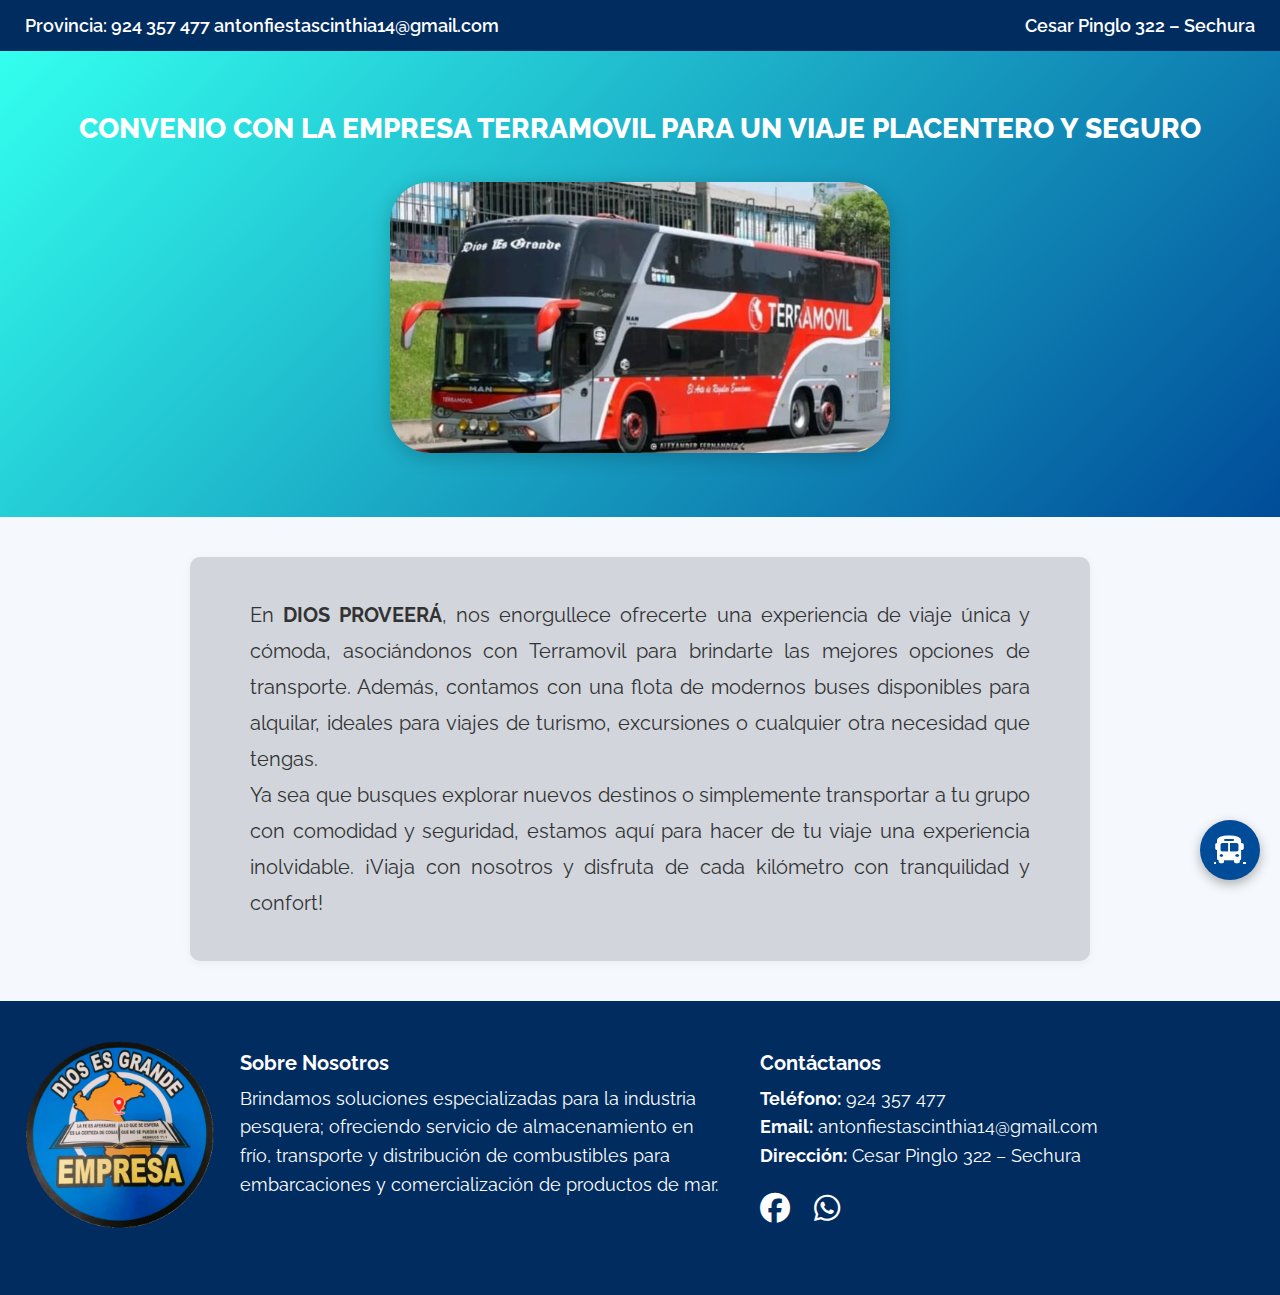
<file: transporte.html>
<!DOCTYPE html>
<!-- Define que este documento es HTML5 -->
<html lang="es">
<!-- El idioma principal del documento es español -->

<head>
  <meta charset="UTF-8" />
  <!-- Codificación de caracteres para soportar letras con acentos y símbolos -->
  <meta name="viewport" content="width=device-width, initial-scale=1.0"/>
  <!-- Hace que la página sea responsiva en móviles y tablets ajustando el ancho al dispositivo -->

  <title>Transporte - DIOS PROVEERÁ</title>
  <!-- Título que aparece en la pestaña del navegador -->

  <!-- Fuente moderna desde Google Fonts -->
  <link href="https://fonts.googleapis.com/css2?family=Raleway:wght@400;600;800&display=swap" rel="stylesheet">
  <!-- Importa la fuente Raleway en pesos 400 (normal), 600 (semibold), 800 (bold) -->

  <!-- Íconos desde Font Awesome CDN -->
  <link rel="stylesheet" href="https://cdnjs.cloudflare.com/ajax/libs/font-awesome/6.5.0/css/all.min.css"/>
  <!-- Permite usar íconos como el bus o WhatsApp en la página -->

  <!-- Estilo CSS personalizado dentro del documento -->
  <style>
    /* Reseteo global de márgenes y padding para evitar inconsistencias */
    * {
      margin: 0; /* Elimina margen por defecto de todos los elementos */
      padding: 0; /* Elimina relleno por defecto */
      box-sizing: border-box; /* Incluye padding y borde en el ancho y alto */
      font-family: 'Raleway', sans-serif; /* Fuente moderna para toda la página */
    }

    body {
      background-color: #f5f8fc; /* Color de fondo muy claro, casi blanco azulado */
      color: #333; /* Color de texto gris oscuro para buena legibilidad */
    }

    /* Barra superior de contacto */
    .contact-bar {
      background-color: #012c5f; /* Azul oscuro intenso */
      color: white; /* Texto en blanco para contraste */
      padding: 15px 25px; /* Espaciado interno vertical 15px, horizontal 25px */
      display: flex; /* Contenedor flexible para alinear contenido */
      justify-content: space-between; /* Espacio máximo entre los dos bloques */
      align-items: center; /* Centra verticalmente el contenido */
      font-size: 18px; /* Tamaño de letra grande para buena visibilidad */
      font-weight: 600; /* Peso seminegrita */
      flex-wrap: wrap; /* Permite que los elementos se ajusten a la línea siguiente si no caben */
      gap: 10px; /* Espacio entre elementos en flexbox */
      text-align: center; /* Centra texto dentro de los elementos hijos */
    }

    /* Sección del banner principal */
    .banner {
      background: linear-gradient(135deg, hsl(175, 100%, 60%), #004c99);
      /* Degradado diagonal de un azul verdoso claro a azul oscuro */
      color: white; /* Texto blanco */
      padding: 60px 30px; /* Espacio interno grande para hacer un área visible */
      text-align: center; /* Texto centrado */
    }

    /* Estilo para el encabezado dentro del banner */
    .banner h1 {
      font-size: 28px; /* Tamaño de texto grande */
      font-weight: 800; /* Muy negrita */
      margin-bottom: 35px; /* Margen inferior para separar del siguiente elemento */
      line-height: 1.3; /* Altura de línea ajustada para evitar mucho espacio entre líneas */
    }

    /* Imagen dentro del banner */
    .banner img {
      width: 500px; /* Ancho fijo preferido */
      max-width: 100%; /* Para que no se pase del ancho del contenedor en pantallas pequeñas */
      height: auto; /* Mantiene proporción original de la imagen */
      border-radius: 40px; /* Bordes redondeados grandes */
      box-shadow: 0 4px 20px rgba(0, 0, 0, 0.2); /* Sombra suave debajo */
      transition: transform 0.3s ease; /* Transición suave para animaciones de transform */
    }

    /* Efecto al pasar el cursor sobre la imagen */
    .banner img:hover {
      transform: scale(1.03); /* Aumenta la imagen un 3% al hacer hover */
    }

    /* Sección de descripción */
    .descripcion {
      padding: 40px 60px; /* Espacio interior amplio para legibilidad */
      font-size: 20px; /* Tamaño de texto cómodo para leer */
      line-height: 1.8; /* Altura de línea amplia para mejor lectura */
      background-color: #b9bfc596; /* Fondo semitransparente gris claro */
      max-width: 900px; /* Ancho máximo para evitar líneas muy largas */
      margin: 40px auto; /* Margen arriba y abajo, centrado horizontalmente */
      border-radius: 10px; /* Bordes redondeados */
      box-shadow: 0 2px 10px rgba(0, 0, 0, 0.05); /* Sombra muy ligera */
      text-align: justify; /* <-- Esto justifica el texto */
    }

    /* Pie de página */
    .footer {
      background-color: #012c5f; /* Azul oscuro */
      color: white; /* Texto blanco */
      padding: 40px 20px; /* Espaciado amplio arriba y abajo, más reducido lateral */
      display: flex; /* Flexbox para distribuir columnas */
      flex-wrap: wrap; /* Permite que las columnas bajen en pantallas pequeñas */
      justify-content: space-between; /* Espacio entre columnas */
      align-items: flex-start; /* Alineación superior */
    }

    /* Imagen del logo en el footer */
    .footer-logo img {
      width: 200px; /* Ancho fijo del logo */
      margin-bottom: 20px; /* Espacio debajo */
    }

    /* Columnas del footer */
    .footer-column {
      flex: 1 1 300px; /* Flex-grow:1, flex-shrink:1, base 300px para tamaño flexible */
      padding: 10px 20px; /* Espacio interno */
    }

    /* Título dentro de columnas */
    .footer-column h3 {
      font-size: 20px; /* Tamaño legible */
      margin-bottom: 10px; /* Separación inferior */
    }

    /* Párrafos dentro de columnas */
    .footer-column p {
      font-size: 18px; /* Tamaño de texto cómodo */
      line-height: 1.6; /* Altura de línea para lectura */
    }

    /* Sección de redes sociales en footer */
    .footer-social {
      margin-top: 20px; /* Separación superior */
    }

    /* Enlaces de redes sociales */
    .footer-social a {
      color: white; /* Iconos en blanco */
      margin-right: 20px; /* Separación entre íconos */
      font-size: 30px; /* Tamaño grande para visibilidad */
      transition: color 0.3s ease, transform 0.3s ease; /* Transición suave para color y tamaño */
    }

    /* Al pasar el mouse sobre los íconos sociales */
    .footer-social a:hover {
      color: #1dd05d; /* Color verde (como WhatsApp) */
      transform: scale(1.2); /* Aumenta el tamaño al 120% */
    }

    /* Ícono flotante en esquina inferior derecha */
    .floating-icon {
      position: fixed; /* Fijo en pantalla aunque se haga scroll */
      bottom: 20px; /* Separado 20px del borde inferior */
      right: 20px; /* Separado 20px del borde derecho */
      background-color: #004c99; /* Azul medio */
      color: white; /* Ícono blanco */
      width: 60px; /* Ancho fijo */
      height: 60px; /* Alto fijo para hacer círculo */
      border-radius: 50%; /* Forma circular */
      display: flex; /* Para centrar contenido */
      justify-content: center; /* Centra horizontalmente */
      align-items: center; /* Centra verticalmente */
      font-size: 28px; /* Tamaño del ícono */
      box-shadow: 0 4px 12px rgba(0, 0, 0, 0.3); /* Sombra definida */
      transition: background-color 0.3s ease, transform 0.3s ease; /* Transiciones suaves */
      z-index: 1000; /* Por encima de otros elementos */
    }

    /* Efecto hover del ícono flotante */
    .floating-icon:hover {
      background-color: #1dd05d; /* Cambia a verde */
      transform: scale(1.1); /* Agranda el ícono 10% */
    }

    /* Estilos responsivos para pantallas menores a 768px */
    @media (max-width: 768px) {
      .contact-bar {
        flex-direction: column; /* Cambia la barra a columnas */
        gap: 16px; /* Más espacio entre elementos */
        text-align: center; /* Centra texto */
      }

      .banner {
        padding: 40px 20px; /* Reduce padding en móviles */
      }

      .banner h1 {
        font-size: 22px; /* Texto más pequeño para pantallas pequeñas */
      }

      .descripcion {
        padding: 20px; /* Menos padding */
        font-size: 18px; /* Texto un poco más pequeño */
        max-width: 100%; /* Ocupa todo el ancho */
        margin: 20px 10px; /* Margen reducido */
        text-align: justify; /* <-- Esto justifica el texto */
      }

      .footer {
        flex-direction: column; /* Columnas apiladas */
        text-align: center; /* Centra texto */
      }

      .footer-column {
        margin-bottom: 20px; /* Separación vertical entre columnas */
      }

      .footer-logo {
        margin: 0 auto 20px auto; /* Centra logo horizontalmente con margen abajo */
      }
    }
  </style>
</head>

<body>
  <!-- Barra superior con teléfono, correo y dirección -->
  <div class="contact-bar">
    <div>Provincia: 924 357 477 antonfiestascinthia14@gmail.com</div>
    <div>Cesar Pinglo 322 – Sechura</div>
  </div>

  <!-- Banner principal con título e imagen -->
  <section class="banner">
    <h1>CONVENIO CON LA EMPRESA TERRAMOVIL PARA UN VIAJE PLACENTERO Y SEGURO</h1>
    <img src="TRANSPORTE.png" alt="Transporte" />
  </section>

  <!-- Texto descriptivo de servicios -->
  <section class="descripcion">
    <p>
      En <strong>DIOS PROVEERÁ</strong>, nos enorgullece ofrecerte una experiencia de viaje única y cómoda, asociándonos con Terramovil para brindarte las mejores opciones de transporte. Además, contamos con una flota de modernos buses disponibles para alquilar, ideales para viajes de turismo, excursiones o cualquier otra necesidad que tengas. 
    </p>
    <p>
      Ya sea que busques explorar nuevos destinos o simplemente transportar a tu grupo con comodidad y seguridad, estamos aquí para hacer de tu viaje una experiencia inolvidable. ¡Viaja con nosotros y disfruta de cada kilómetro con tranquilidad y confort!
    </p>
  </section>

  <!-- Ícono flotante en esquina inferior derecha que enlaza a Terramovil -->
  <a href="https://www.terramovilperu.com.pe/" target="_blank" class="floating-icon" title="Ir a Terramovil">
    <i class="fas fa-bus"></i>
  </a>

  <!-- Pie de página con logo, info sobre la empresa y contacto -->
  <footer class="footer">
    <div class="footer-logo">
      <img src="logo.png" alt="Logo Empresa">
    </div>

    <div class="footer-column">
      <h3>Sobre Nosotros</h3>
      <p>Brindamos soluciones especializadas para la industria pesquera; ofreciendo servicio de almacenamiento en frío, transporte y distribución de combustibles para embarcaciones y comercialización de productos de mar.</p>
    </div>

    <div class="footer-column">
      <h3>Contáctanos</h3>
      <p><strong>Teléfono:</strong> 924 357 477</p>
      <p><strong>Email:</strong> antonfiestascinthia14@gmail.com</p>
      <p><strong>Dirección:</strong> Cesar Pinglo 322 – Sechura</p>
      <div class="footer-social">
        <a href="https://www.facebook.com/diosempresa" target="_blank"><i class="fab fa-facebook"></i></a>
        <a href="https://wa.me/+51924357477" target="_blank"><i class="fab fa-whatsapp"></i></a>
      </div>
    </div>
  </footer>
</body>
</html>
</file>
<file: styles.css>
/* ==================== CONFIGURACIÓN GENERAL ==================== */
body {
  margin: 0;                     /* Elimina el margen externo que por defecto añade el navegador alrededor del body */
  padding: 0;                    /* Elimina el relleno interno por defecto que podría tener el body */
  background-color: #F0F8FF;       /* Define un fondo blanco para toda la página */
  font-family: 'Poppins', sans-serif; /* Establece la fuente principal a "Poppins"; si no está disponible, usa cualquier fuente sans-serif */
}

/* ==================== BARRA SUPERIOR DE CONTACTO ==================== */
.contact-bar {
  background-color: #012c5f;    /* Fondo azul oscuro específico con código hexadecimal */
  color: white;                 /* Color del texto en blanco para contraste */
  padding: 15px 50px;           /* Espacio interno: 15px arriba y abajo, 50px a los lados */
  font-size: 18px;              /* Tamaño de letra relativamente grande para mejor visibilidad */
  font-weight: bold;            /* Texto en negrita para enfatizar */
  display: flex;                /* Usa flexbox para organizar elementos hijos en fila por defecto */
  flex-wrap: wrap;              /* Permite que los elementos hijos se muevan a una nueva línea si no caben en una sola fila */
  justify-content: space-between; /* Distribuye los elementos con espacio máximo entre ellos */
  align-items: center;          /* Centra verticalmente los elementos dentro de la barra */
}

/* ==================== CONTENEDOR PRINCIPAL ==================== */
.main-container {
  display: flex;                /* Organiza sus hijos con flexbox */
  flex-wrap: wrap;              /* Permite que los hijos pasen a una nueva línea si es necesario */
  background: linear-gradient(135deg, hsl(175, 100%, 60%), #004c99); /* Fondo con degradado diagonal desde un verde azulado a azul oscuro */
  justify-content: center;      /* Centra horizontalmente los hijos dentro del contenedor */
  align-items: center;          /* Centra verticalmente los hijos */
  gap: 200px;                   /* Espacio fijo de 200px entre los elementos hijos (imagen principal y logos secundarios) */
  margin-top: 40px;             /* Espacio de 40px arriba del contenedor para separarlo de otros elementos */
  padding: 20px;                /* Relleno interno de 20px en todos los lados */
}

.logo-container img {
  width: 100%;                 /* La imagen ocupará todo el ancho disponible del contenedor padre */
  max-width: 800px;            /* Pero como máximo será 400px para evitar que se haga muy grande */
  height: auto;                /* La altura se ajusta proporcionalmente para mantener la proporción de la imagen */
}

.sub-logo-container {
  display: flex;               /* Flexbox para los logos secundarios */
  flex-direction: column;      /* Apila los logos en columna vertical */
  align-items: center;         /* Centra horizontalmente los logos dentro del contenedor */
}

.sub-logo {
  margin-bottom: 10px;         /* Espacio debajo de cada sub-logo para separarlos */
  transition: transform 0.3s ease-in-out; /* Animación suave cuando se aplica la transformación al hacer hover */
}

.sub-logo:hover {
  transform: scale(1.1);       /* Al poner el cursor encima, la imagen escala un 10% más grande */
}

.sub-logo img {
  width: 170px;                /* Ancho fijo de 170px para cada sub-logo */
  height: auto;                /* Altura ajustada para mantener proporción */
  border-radius: 10px;         /* Bordes redondeados con radio de 10px para suavizar esquinas */
}

/* ==================== BANNER PRINCIPAL ==================== */
.banner {
  display: flex;               /* Flexbox para organizar el banner y sus contenidos */
  flex-wrap: wrap;             /* Permite que los hijos se muevan a otra línea si no caben */
  align-items: center;         /* Centra verticalmente los hijos */
  justify-content: center;     /* Centra horizontalmente los hijos */
  text-align: center;          /* Centra el texto dentro de cada elemento hijo */
  gap: 50px;                   /* Espacio de 50px entre cada hijo dentro del banner */
  padding: 50px 10px;          /* Relleno de 50px arriba y abajo, 10px a los lados */
}

.text-container {
  max-width: 600px;            /* Máximo ancho de 600px para que el texto no sea demasiado ancho y se lea mejor */
  background: linear-gradient(135deg, #0044AA, #001F60); /* Fondo con degradado azul de tono medio a oscuro */
  padding: 20px;               /* Relleno interno para que el texto no pegue con los bordes */
  border-radius: 0 50px 50px 0; /* Bordes redondeados solo en las esquinas superiores e inferiores derechas */
  color: white;                /* Texto en blanco para buen contraste con fondo oscuro */
  text-align: left;            /* Texto alineado a la izquierda */
  flex: 1 1 300px;             /* Flex-grow: 1 (crece si hay espacio), flex-shrink: 1 (se encoge si es necesario), flex-basis: 300px (tamaño base preferido) */
}

.text-container h1 {
  font-size: 35px;             /* Tamaño grande para el título */
  font-weight: bold;           /* Texto en negrita */
  margin: 0;                   /* Elimina margenes externos para evitar espacios inesperados */
}

#dynamic-image {
  width: 100%;                 /* Imagen ocupa todo el ancho del contenedor padre */
  max-width: 600px;            /* Máximo ancho de 600px para no crecer mucho en pantallas grandes */
  height: auto;                /* Altura proporcional para no deformar la imagen */
  border-radius: 15px;         /* Bordes redondeados para suavizar la imagen */
  transition: opacity 0.5s ease-in-out; /* Animación suave cuando cambia la opacidad (útil para efectos visuales) */
}

/* ==================== SECCIÓN EXPERIENCIA DONDE ESTA CONOCENOS ==================== */
.experience-section {
  background: linear-gradient(135deg, hsl(175, 100%, 60%), #004c99); /* Fondo degradado verde azulado a azul */
  display: flex;               /* Flexbox para organizar los contenidos */
  flex-wrap: wrap;             /* Permite que se muevan a nueva línea */
  align-items: center;         /* Centra verticalmente los hijos */
  justify-content: center;     /* Centra horizontalmente */
  padding: 30px 20px;          /* Relleno arriba/abajo 30px, lados 20px */
  gap: 10px;                   /* Espacio de 10px entre elementos hijos */
  margin-bottom: 40px;         /* Espacio extra debajo para separar de la siguiente sección */
}

.experience-logo {
  width: 400px;                /* Ancho fijo para el logo de experiencia */
  height: auto;                /* Altura proporcional */
  margin-right: 200px;         /* Espacio a la derecha para separar del texto */
}

.experience-text {
  max-width: 400px;            /* Máximo ancho para que el texto no sea demasiado ancho */
  text-align: center;          /* Centra el texto dentro del contenedor */
}

.experience-text h2 {
  font-size: 28px;             /* Tamaño de fuente grande para el título */
  font-weight: bold;           /* Negrita para destacar */
  color: #004a98;              /* Color azul oscuro */
}

.experience-text p {
  font-size: 16px;             /* Tamaño de letra estándar para párrafos */
  color: #333;                 /* Gris oscuro para buena legibilidad */
}

.experience-button {
  display: inline-block;       /* Se comporta como texto en línea pero acepta padding y margin */
  background-color: #004a98;   /* Fondo azul oscuro */
  color: white;                /* Texto blanco */
  padding: 10px 20px;          /* Espacio interno alrededor del texto */
  text-decoration: none;       /* Quita subrayado si es un enlace */
  font-weight: bold;           /* Texto en negrita */
  border-radius: 5px;          /* Bordes ligeramente redondeados */
  transition: background 0.3s; /* Transición suave al cambiar el fondo */
}

.experience-button:hover {
  background-color: #003377;   /* Cambia a azul más oscuro al pasar mouse para indicar interactividad */
}

/* ==================== PIE DE PÁGINA ==================== */
.footer {
  background-color: #012c5f;   /* Fondo azul oscuro */
  color: white;                /* Texto en blanco */
  padding: 40px 20px;          /* Relleno interno: 40px arriba/abajo, 20px a los lados */
  display: flex;               /* Flexbox para organizar columnas del pie */
  justify-content: space-between; /* Separa las columnas con espacio entre ellas */
  align-items: center;         /* Centra verticalmente los elementos */
  flex-wrap: wrap;             /* Permite que las columnas se apilen en pantallas pequeñas */
}

.footer-logo img {
  width: 200px;                /* Imagen del logo con ancho fijo */
  height: auto;                /* Altura proporcional */
}

.footer-text {
  display: flex;               /* Flexbox para distribuir el texto en columnas */
  justify-content: space-between; /* Espacio entre columnas */
  width: 60%;                  /* Ancho total que ocupan las columnas dentro del footer */
}

.footer-column {
  width: 48%;                  /* Cada columna ocupa casi la mitad del área disponible */
}

.footer-column h3 {
  font-size: 25px;             /* Tamaño de fuente grande para títulos */
  margin-bottom: 10px;         /* Espacio debajo del título */
}

.footer-column p {
  font-size: 14px;             /* Tamaño pequeño para párrafos */
  line-height: 1.6;            /* Altura de línea para mejorar lectura */
}

.footer-social {
  margin-top: 10px;            /* Espacio arriba para separar íconos de otros textos */
}

.footer-social a i {
  font-size: 35px;             /* Tamaño grande para íconos sociales */
  color: white;                /* Color blanco por defecto */
  margin: 0 40px;              /* Margen horizontal para separar íconos */
  transition: color 0.3s, transform 0.3s; /* Animación suave al cambiar color y tamaño */
}

.footer-social a i:hover {
  color: #25D366; /* Verde característico de WhatsApp al pasar mouse */
  transform: scale(1.2); /* Escala el ícono al 120% para efecto visual */
}

/* ==================== DISEÑO RESPONSIVO ==================== */
@media (max-width: 768px) {    /* Aplica estilos cuando el ancho de pantalla es menor o igual a 768px (tablets y móviles) */
  .contact-bar {
    flex-direction: column;    /* Los elementos hijos se apilan verticalmente */
    font-size: 16px;           /* Reduce tamaño de fuente para mejor ajuste */
    text-align: center;        /* Centra el texto */
  }

  .main-container {
    flex-direction: column;    /* Cambia la organización de los hijos a columna para pantallas pequeñas */
    gap: 20px;                 /* Reduce el espacio entre hijos */
  }

  .sub-logo-container {
    align-items: center;       /* Centra los sub-logos horizontalmente */
  }

  .text-container {
    border-radius: 15px;       /* Bordes más redondeados en todas las esquinas */
    text-align: center;        /* Centra el texto */
  }

  .text-container h1 {
    font-size: 24px;           /* Reduce tamaño de título para mejor visualización */
  }

  #dynamic-image {
    max-width: 90%;            /* La imagen ocupa como máximo el 90% del ancho disponible */
    margin-top: 20px;          /* Margen arriba para separar de otros elementos */
  }

  .experience-section {
    flex-direction: column;    /* Apila verticalmente la sección experiencia */
    text-align: center;        /* Centra todo el texto */
  }

  .experience-logo {
    width: 300px;              /* Reduce tamaño del logo experiencia */
    margin: 0 auto 20px auto;  /* Centra horizontalmente y añade margen debajo */
  }

  .footer {
    flex-direction: column;    /* Organiza el pie de página en columna */
    text-align: center;        /* Centra texto en el footer */
  }

  .footer-text {
    flex-direction: column;    /* Apila columnas en vertical */
    width: 100%;               /* Ocupa el 100% del ancho disponible */
  }

  .footer-column {
    width: 100%;               /* Cada columna ocupa toda la anchura */
    margin-bottom: 20px;       /* Espacio debajo de cada columna para separarlas */
  }
}
</file>
